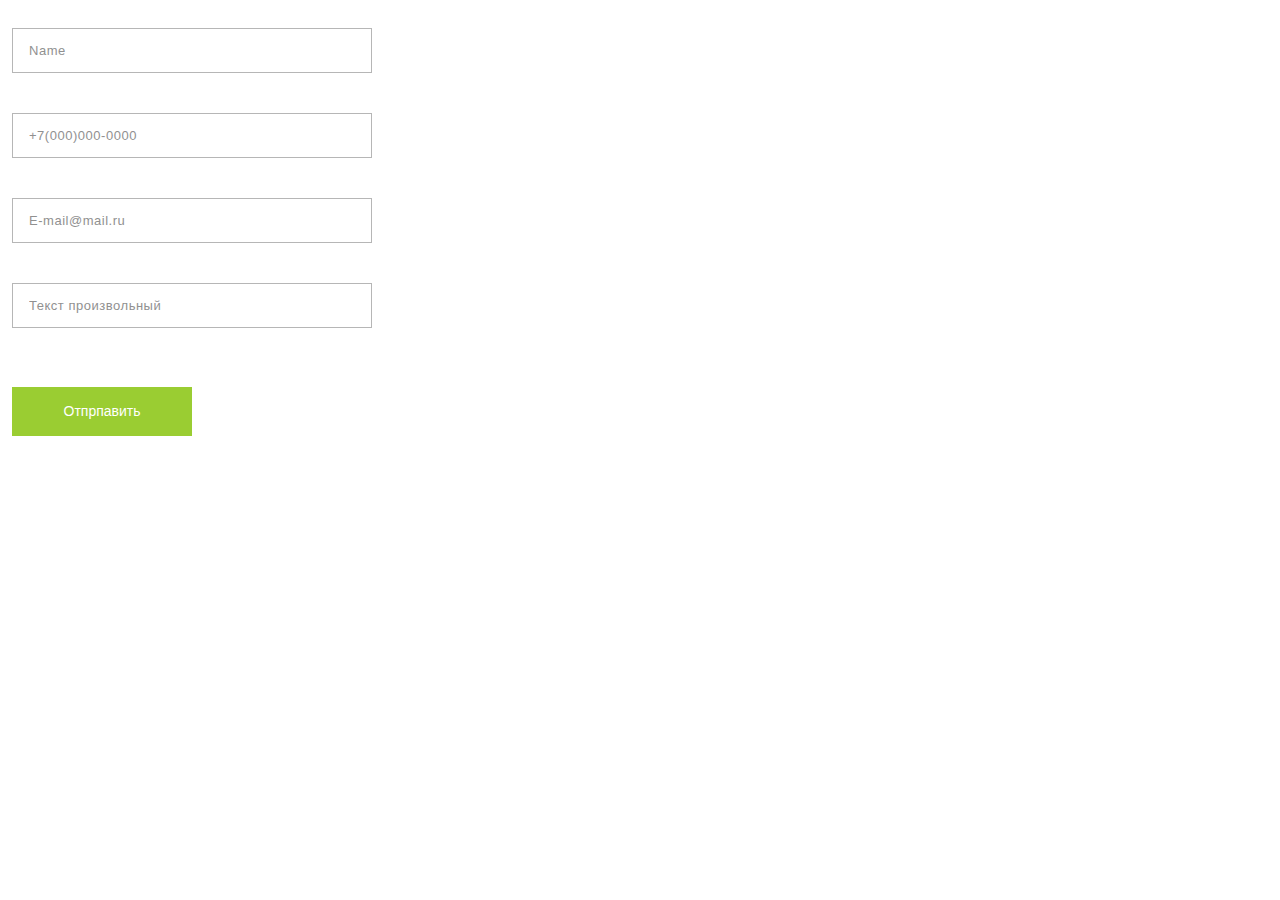
<file: DZ4/index.html>
<!DOCTYPE html>
<html lang="en">

<head>
   <meta charset="UTF-8">
   <meta http-equiv="X-UA-Compatible" content="IE=edge">
   <meta name="viewport" content="width=device-width, initial-scale=1.0">
   <link rel="stylesheet" href="style.css">
   <title>DZ4</title>
</head>

<body>
   <forma class="reg-form">
      <input class="in-name" placeholder="Name" required>
      <input class="in-tel" placeholder="+7(000)000-0000" required>
      <input class="in-email" placeholder="E-mail@mail.ru" required>
      <input class="in-text" placeholder="Текст произвольный" required>
      <button>Отпрпавить
      </button>
   </forma>


   <script src="script.js"></script>
</body>

</html>
</file>
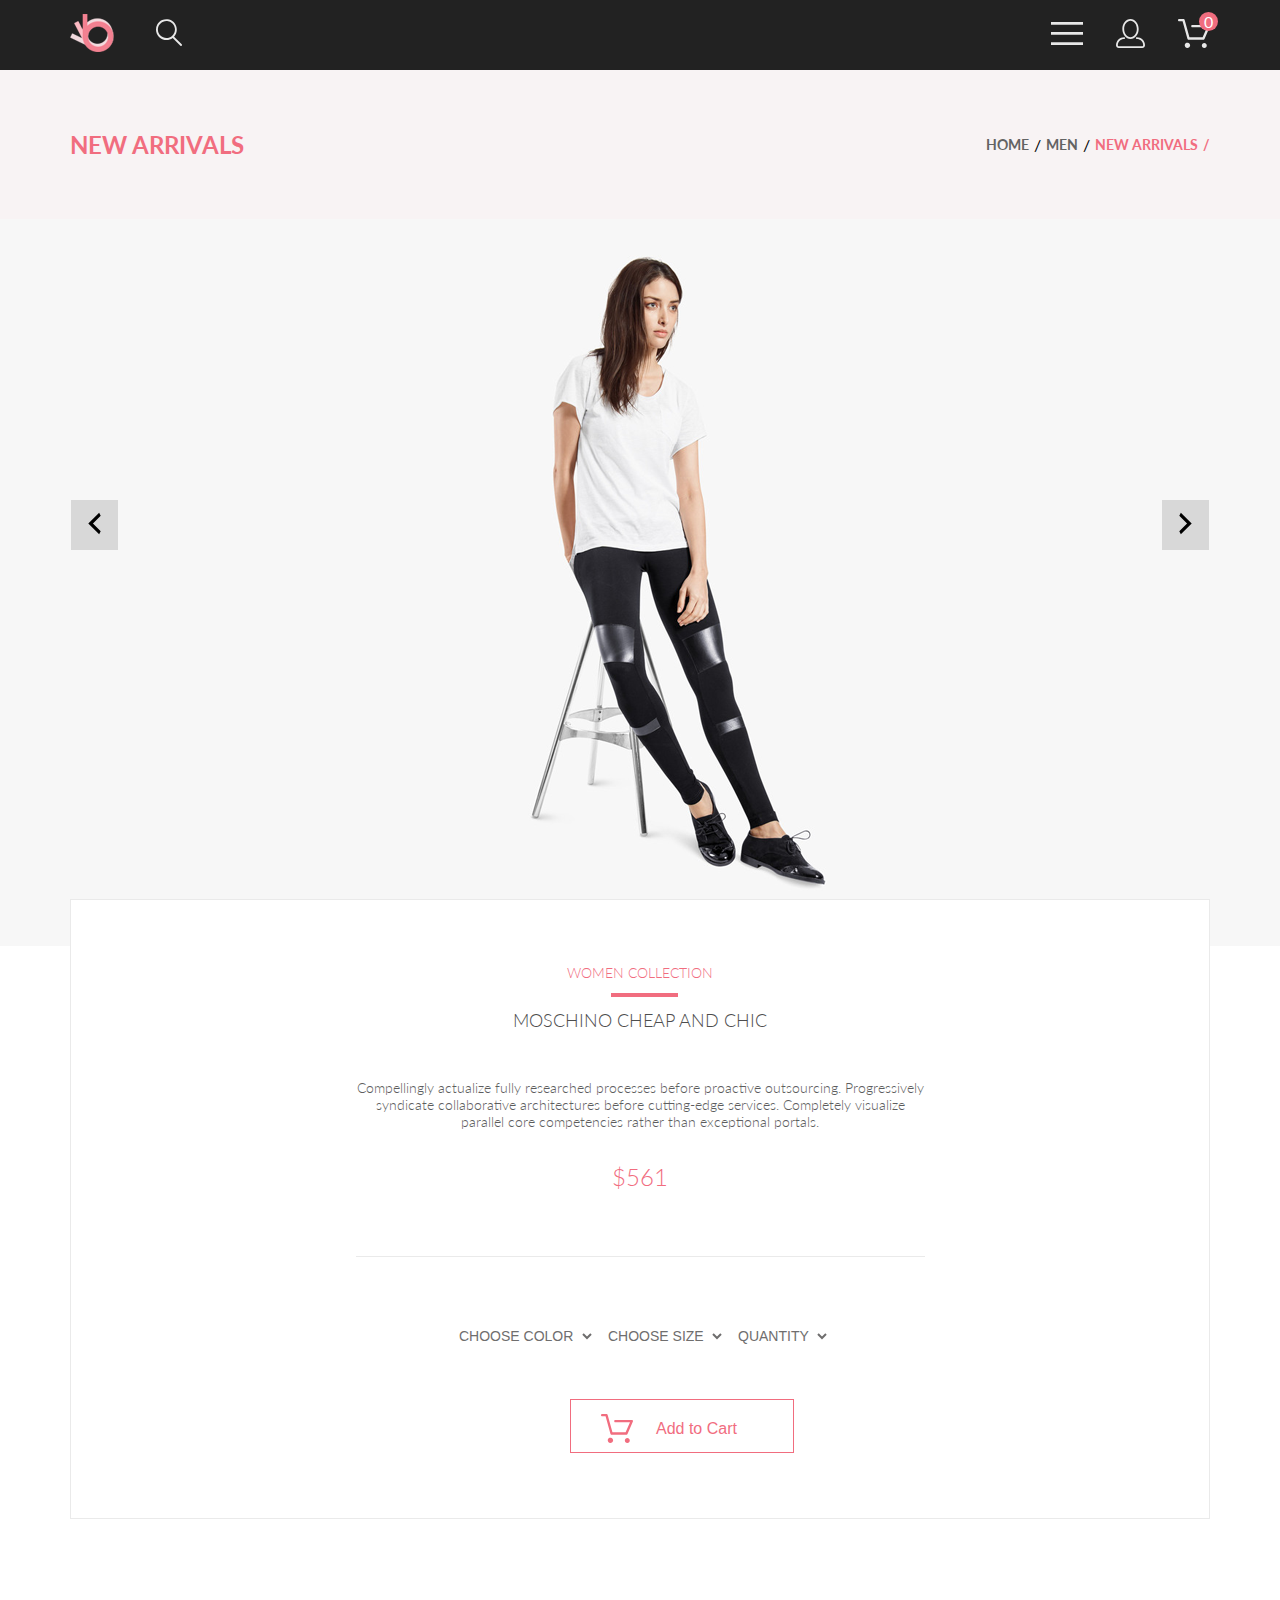
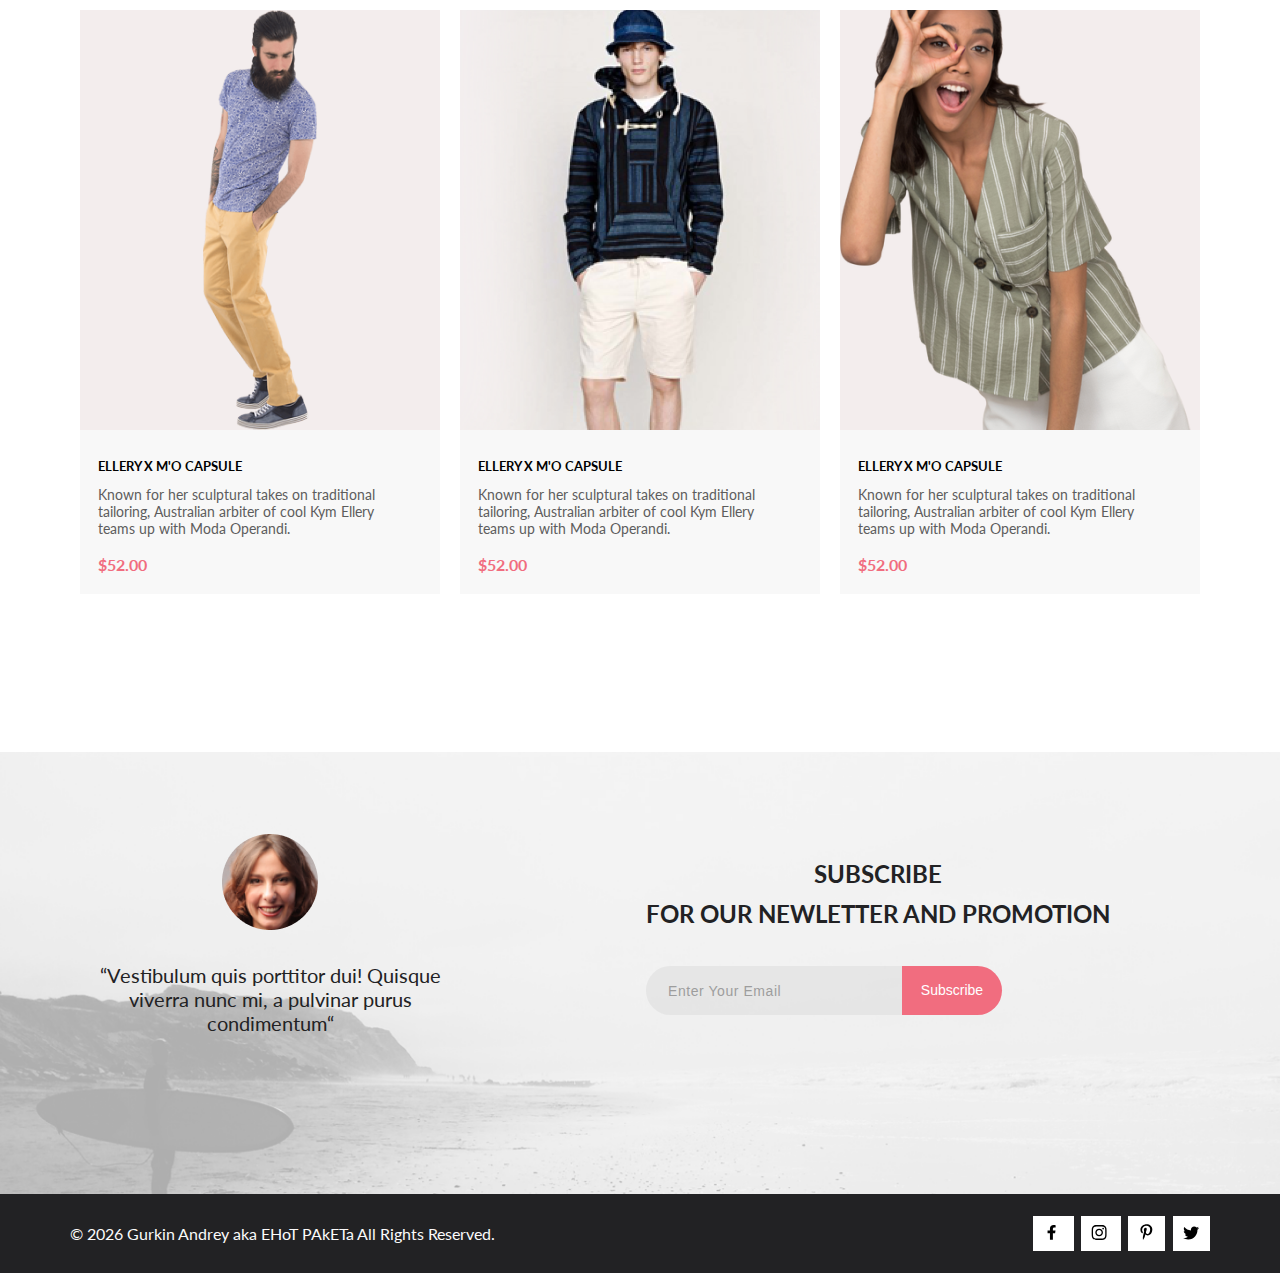
<file: DZ8/DZ8/public/product.html>
<!DOCTYPE html>
<html lang="en">

<head>
   <meta charset="UTF-8">
   <meta http-equiv="X-UA-Compatible" content="IE=edge">
   <meta name="viewport" content="width=device-width, initial-scale=1.0">
   <link rel="preconnect" href="https://fonts.gstatic.com">
   <link href="https://fonts.googleapis.com/css2?family=Lato:wght@300&display=swap" rel="stylesheet">
   <link rel="stylesheet" href="css/style.css">
   <title>Shop</title>
</head>

<body>
   <header class="head">
      <div class="header_menu conteiner">
         <div class="logo">
            <div class="index"><a href="index.html"><img src="img/Group2.svg" alt="logo"></a></div>
            <div class="search"><svg width="27" height="28" viewBox="0 0 27 28" fill="#E8E8E8"
                  xmlns="http://www.w3.org/2000/svg">
                  <path
                     d="M19.0596 17.6259C20.6713 15.8658 21.6282 13.6048 21.7698 11.2225C21.9113 8.84018 21.2288 6.48173 19.8369 4.54318C18.445 2.60463 16.4285 1.20404 14.126 0.576619C11.8234 -0.0508009 9.3751 0.13316 7.19217 1.09761C5.00923 2.06205 3.22463 3.74825 2.13804 5.87302C1.05145 7.9978 0.729054 10.4318 1.225 12.7661C1.72094 15.1005 3.00501 17.1932 4.86158 18.6927C6.71814 20.1922 9.03413 21.0072 11.4206 21.0009C13.673 21.004 15.8645 20.27 17.6606 18.9109L25.4086 26.7179C25.4941 26.807 25.5965 26.8781 25.7099 26.927C25.8232 26.9759 25.9452 27.0017 26.0686 27.0029C26.1923 27.0033 26.3148 26.9782 26.4283 26.9292C26.5419 26.8801 26.6441 26.8082 26.7286 26.7179C26.9025 26.537 26.9997 26.2958 26.9997 26.0449C26.9997 25.794 26.9025 25.5528 26.7286 25.3719L19.0596 17.6259ZM2.88662 10.5009C2.89946 8.81563 3.41094 7.17187 4.35659 5.77685C5.30224 4.38183 6.63972 3.29801 8.20044 2.662C9.76115 2.02599 11.4752 1.86627 13.1266 2.20298C14.7779 2.53969 16.2926 3.35775 17.4797 4.55404C18.6668 5.75033 19.4732 7.27129 19.7972 8.92519C20.1212 10.5791 19.9483 12.2919 19.3002 13.8476C18.6522 15.4034 17.5581 16.7325 16.1559 17.6674C14.7536 18.6023 13.1059 19.1011 11.4206 19.1009C9.14916 19.0901 6.97482 18.1784 5.37484 16.566C3.77486 14.9537 2.87998 12.7724 2.88662 10.5009Z" />
               </svg></div>
         </div>
         <div class="batton_copy">
            <div class="menu">
               <input id="input_cloes" type="checkbox">
               <label for="input_cloes">
                  <svg class="menu_svg" width="32" height="23" viewBox="0 0 32 23" fill="#E8E8E8"
                     xmlns="http://www.w3.org/2000/svg">
                     <path d="M0 23V20.31H32V23H0ZM0 12.76V10.07H32V12.76H0ZM0 2.69V0H32V2.69H0Z" />
                  </svg>
               </label>
               <nav class="menu_hover">
                  <label for="input_cloes">
                     <img class="img_cloes" src="img/cloes.svg" alt="cloes">
                  </label>
                  <h3 class="menu_hover_h3">MENU</h3>
                  <a class="menu_hover_title" href="#">MAN</a>
                  <ul>
                     <li><a class="menu_hover_li" href="#">
                           <p class="menu_hover_li_p">Accessories</p>
                        </a></li>
                     <li><a class="menu_hover_li" href="#">
                           <p class="menu_hover_li_p">Bags</p>
                        </a></li>
                     <li><a class="menu_hover_li" href="#">
                           <p class="menu_hover_li_p">Denim</p>
                        </a></li>
                     <li><a class="menu_hover_li" href="#">
                           <p class="menu_hover_li_p">T-Shirts</p>
                        </a></li>
                  </ul>
                  <a class="menu_hover_title" href="#">WOMAN</a>
                  <ul>
                     <li><a class="menu_hover_li" href="#">
                           <p class="menu_hover_li_p">Accessories</p>
                        </a></li>
                     <li><a class="menu_hover_li" href="#">
                           <p class="menu_hover_li_p">Jackets & Coats</p>
                        </a></li>
                     <li><a class="menu_hover_li" href="#">
                           <p class="menu_hover_li_p">Polos</p>
                        </a></li>
                     <li><a class="menu_hover_li" href="#">
                           <p class="menu_hover_li_p">T-Shirts</p>
                        </a></li>
                     <li><a class="menu_hover_li" href="#"></a></li>
                  </ul>
                  <a class="menu_hover_title" href="#">KIDS</a>
                  <ul>
                     <li><a class="menu_hover_li" href="#">
                           <p class="menu_hover_li_p">Accessories</p>
                        </a></li>
                     <li><a class="menu_hover_li" href="#">
                           <p class="menu_hover_li_p">Jackets & Coats</p>
                        </a></li>
                     <li><a class="menu_hover_li" href="#">
                           <p class="menu_hover_li_p">Polos</p>
                        </a></li>
                     <li><a class="menu_hover_li" href="#">
                           <p class="menu_hover_li_p">T-Shirts</p>
                        </a></li>
                     <li><a class="menu_hover_li" href="#">
                           <p class="menu_hover_li_p">Shirts</p>
                        </a></li>
                     <li><a class="menu_hover_li" href="#">
                           <p class="menu_hover_li_p">Bags</p>
                        </a></li>
                  </ul>
               </nav>

            </div>
            <div class="account"><a href="registration.html"><svg width="29" height="29" viewBox="0 0 29 29"
                     fill="#E8E8E8" xmlns="http://www.w3.org/2000/svg">
                     <path
                        d="M14.5 19.937C19 19.937 22.656 15.464 22.656 9.968C22.656 4.472 19 0 14.5 0C13.3631 0.0217413 12.2463 0.303398 11.2351 0.823397C10.2239 1.34339 9.34507 2.08794 8.66602 3C7.12663 4.99573 6.30819 7.45381 6.34399 9.974C6.34399 15.465 10 19.937 14.5 19.937ZM14.5 1.813C18 1.813 20.844 5.472 20.844 9.969C20.844 14.466 17.998 18.125 14.5 18.125C11.002 18.125 8.15603 14.465 8.15503 9.969C8.15403 5.473 11 1.813 14.5 1.813ZM20.844 18.125C20.6036 18.125 20.373 18.2205 20.203 18.3905C20.033 18.5605 19.9375 18.7911 19.9375 19.0315C19.9375 19.2719 20.033 19.5025 20.203 19.6725C20.373 19.8425 20.6036 19.938 20.844 19.938C22.526 19.9399 24.1386 20.6088 25.3279 21.7982C26.5172 22.9875 27.1861 24.6 27.188 26.282C27.1875 26.5221 27.0918 26.7523 26.922 26.9221C26.7522 27.0918 26.5221 27.1875 26.282 27.188H2.71997C2.47985 27.1875 2.24975 27.0918 2.07996 26.9221C1.91016 26.7523 1.81449 26.5221 1.81396 26.282C1.81608 24.6001 2.48517 22.9877 3.67444 21.7985C4.86371 20.6092 6.47608 19.9401 8.15796 19.938C8.39824 19.938 8.62868 19.8425 8.79858 19.6726C8.96849 19.5027 9.06396 19.2723 9.06396 19.032C9.06396 18.7917 8.96849 18.5613 8.79858 18.3914C8.62868 18.2215 8.39824 18.126 8.15796 18.126C5.99541 18.1279 3.92201 18.9875 2.39258 20.5164C0.863144 22.0453 0.00264777 24.1185 0 26.281C0.000794067 27.0019 0.287502 27.693 0.797241 28.2027C1.30698 28.7125 1.99811 28.9992 2.71899 29H26.282C27.0027 28.9989 27.6936 28.7121 28.2031 28.2024C28.7126 27.6927 28.9992 27.0017 29 26.281C28.9974 24.1187 28.1372 22.0457 26.6083 20.5168C25.0793 18.9878 23.0063 18.1276 20.844 18.125Z" />
                  </svg></a></div>
            <div class="basket"><a href="shop_cart.html"><svg width="32" height="29" viewBox="0 0 32 29" fill="#E8E8E8"
                     xmlns="http://www.w3.org/2000/svg">
                     <path
                        d="M26.2009 29C25.5532 28.9738 24.9415 28.6948 24.4972 28.2227C24.0529 27.7506 23.8114 27.1232 23.8245 26.475C23.8376 25.8269 24.1043 25.2097 24.5673 24.7559C25.0303 24.3022 25.6527 24.048 26.301 24.048C26.9493 24.048 27.5717 24.3022 28.0347 24.7559C28.4977 25.2097 28.7644 25.8269 28.7775 26.475C28.7906 27.1232 28.549 27.7506 28.1047 28.2227C27.6604 28.6948 27.0488 28.9738 26.401 29H26.2009ZM6.75293 26.32C6.75293 25.79 6.91011 25.2718 7.20459 24.8311C7.49907 24.3904 7.91764 24.0469 8.40735 23.844C8.89705 23.6412 9.43594 23.5881 9.95581 23.6915C10.4757 23.7949 10.9532 24.0502 11.328 24.425C11.7028 24.7998 11.9581 25.2773 12.0615 25.7972C12.1649 26.317 12.1118 26.8559 11.9089 27.3456C11.7061 27.8353 11.3626 28.2539 10.9219 28.5483C10.4812 28.8428 9.96304 29 9.43298 29C9.08087 29.0003 8.73212 28.9311 8.40674 28.7966C8.08136 28.662 7.78569 28.4646 7.53662 28.2158C7.28755 27.9669 7.09001 27.6713 6.9552 27.3461C6.82039 27.0208 6.75098 26.6721 6.75098 26.32H6.75293ZM10.553 20.686C10.2935 20.6868 10.0409 20.6024 9.83411 20.4457C9.62727 20.2891 9.47758 20.0689 9.40796 19.819L4.57495 2.36401H1.18201C0.868521 2.36401 0.567859 2.23947 0.346191 2.01781C0.124523 1.79614 0 1.49549 0 1.18201C0 0.868519 0.124523 0.567873 0.346191 0.346205C0.567859 0.124537 0.868521 5.81268e-06 1.18201 5.81268e-06H5.46301C5.7225 -0.00080736 5.97504 0.0837201 6.18176 0.240568C6.38848 0.397416 6.53784 0.617884 6.60693 0.868006L11.4399 18.323H24.6179L29.001 8.27501H14.401C14.2428 8.27961 14.0854 8.25242 13.9379 8.19507C13.7904 8.13771 13.6559 8.05134 13.5424 7.94108C13.4288 7.83082 13.3386 7.69891 13.277 7.55315C13.2154 7.40739 13.1836 7.25075 13.1836 7.0925C13.1836 6.93426 13.2154 6.77762 13.277 6.63186C13.3386 6.4861 13.4288 6.35419 13.5424 6.24393C13.6559 6.13367 13.7904 6.0473 13.9379 5.98994C14.0854 5.93259 14.2428 5.90541 14.401 5.91001H30.814C31.0097 5.90996 31.2022 5.95866 31.3744 6.05172C31.5465 6.14478 31.6928 6.27926 31.7999 6.44301C31.9078 6.60729 31.9734 6.79569 31.9908 6.99145C32.0083 7.18721 31.9771 7.38424 31.9 7.565L26.495 19.977C26.4026 20.1876 26.251 20.3668 26.0585 20.4927C25.866 20.6186 25.641 20.6858 25.411 20.686H10.553Z" />
                  </svg>
                  <span>0</span>
               </a></div>
         </div>
      </div>
   </header>
   <div class="head_reg">
      <div class="head_prod conteiner">
         <h3 class="head_reg_h3">NEW ARRIVALS </h3>
         <nav class="crumb">
            <ol class="crumb_sub">
               <li><a class="crumb_sub_txt" href="index.html">HOME</a></li>
               <li><a class="crumb_sub_txt" href="#">MEN</a></li>
               <li class="current">NEW ARRIVALS</li>
            </ol>
         </nav>
      </div>
   </div>

   <div class="carousel_prod">

      <div class="carousel_prod_sub conteiner">
         <div class="carousel-item item-1">
            <img class="carousel-item_img" src="img/prod_item_1.png" alt="модные штанишки">
            <div class="item-1_cart">
               <a class="ar_svg1" href="#"><svg width="13" height="23" viewBox="0 0 13 23" fill="black"
                     xmlns="http://www.w3.org/2000/svg">
                     <path
                        d="M12.6998 3.7499L4.9498 11.4999L12.6998 19.2499L11.1498 22.3499L0.299805 11.4999L11.1498 0.649902L12.6998 3.7499Z" />
                  </svg></a>
               <a class="ar_svg2" href="#"><svg width="13" height="23" viewBox="0 0 13 23" fill="black"
                     xmlns="http://www.w3.org/2000/svg">
                     <path
                        d="M0.299805 19.2499L8.0498 11.4999L0.299805 3.7499L1.8498 0.649902L12.6998 11.4999L1.8498 22.3499L0.299805 19.2499Z" />
                  </svg>
               </a>
               <div class="item-1_cart_info">
                  <p class="item-1_cart_info_p1">WOMEN COLLECTION</p>
                  <p class="border_red"></p>
                  <p class="item-1_cart_info_p2">MOSCHINO CHEAP AND CHIC</p>
                  <p class="item-1_cart_info_p3">Compellingly actualize fully researched processes before
                     proactive outsourcing. Progressively
                     syndicate collaborative architectures before cutting-edge services. Completely visualize
                     parallel core competencies rather than exceptional portals. </p>
                  <p class="item-1_cart_info_p4">$561</p>
               </div>
               <form class="cart_selection" action="#">
                  <select class="sec_color" id="color">
                     <option value="none">CHOOSE COLOR</option>
                     <option value="red">RED</option>
                     <option value="blue">BLUE</option>
                     <option value="yellow">YELLOW</option>
                  </select>
                  <select class="sec_size" id="size">
                     <option value="none">CHOOSE SIZE </option>
                     <option value="xs">XS</option>
                     <option value="s">S</option>
                     <option value="m">M</option>
                     <option value="l">L</option>
                     <option value="xl">XL</option>
                     <option value="xxl">XXL</option>
                  </select>
                  <select class="sec_quan" id="quantity">
                     <option value="none">QUANTITY</option>
                     <option value="red">1</option>
                     <option value="blue">2</option>
                     <option value="yellow">3</option>
                  </select>

                  <button class="but_add_prod" type="submit">
                     <svg width="32" height="29" viewBox="0 0 32 29" fill="#F16D7F" xmlns="http://www.w3.org/2000/svg">
                        <path
                           d="M26.2009 29C25.5532 28.9738 24.9415 28.6948 24.4972 28.2227C24.0529 27.7506 23.8114 27.1232 23.8245 26.475C23.8376 25.8269 24.1043 25.2097 24.5673 24.7559C25.0303 24.3022 25.6527 24.048 26.301 24.048C26.9493 24.048 27.5717 24.3022 28.0347 24.7559C28.4977 25.2097 28.7644 25.8269 28.7775 26.475C28.7906 27.1232 28.549 27.7506 28.1047 28.2227C27.6604 28.6948 27.0488 28.9738 26.401 29H26.2009ZM6.75293 26.32C6.75293 25.79 6.91011 25.2718 7.20459 24.8311C7.49907 24.3904 7.91764 24.0469 8.40735 23.844C8.89705 23.6412 9.43594 23.5881 9.95581 23.6915C10.4757 23.7949 10.9532 24.0502 11.328 24.425C11.7028 24.7998 11.9581 25.2773 12.0615 25.7972C12.1649 26.317 12.1118 26.8559 11.9089 27.3456C11.7061 27.8353 11.3626 28.2539 10.9219 28.5483C10.4812 28.8428 9.96304 29 9.43298 29C9.08087 29.0003 8.73212 28.9311 8.40674 28.7966C8.08136 28.662 7.78569 28.4646 7.53662 28.2158C7.28755 27.9669 7.09001 27.6713 6.9552 27.3461C6.82039 27.0208 6.75098 26.6721 6.75098 26.32H6.75293ZM10.553 20.686C10.2935 20.6868 10.0409 20.6024 9.83411 20.4457C9.62727 20.2891 9.47758 20.0689 9.40796 19.819L4.57495 2.36401H1.18201C0.868521 2.36401 0.567859 2.23947 0.346191 2.01781C0.124523 1.79614 0 1.49549 0 1.18201C0 0.868519 0.124523 0.567873 0.346191 0.346205C0.567859 0.124537 0.868521 5.81268e-06 1.18201 5.81268e-06H5.46301C5.7225 -0.00080736 5.97504 0.0837201 6.18176 0.240568C6.38848 0.397416 6.53784 0.617884 6.60693 0.868006L11.4399 18.323H24.6179L29.001 8.27501H14.401C14.2428 8.27961 14.0854 8.25242 13.9379 8.19507C13.7904 8.13771 13.6559 8.05134 13.5424 7.94108C13.4288 7.83082 13.3386 7.69891 13.277 7.55315C13.2154 7.40739 13.1836 7.25075 13.1836 7.0925C13.1836 6.93426 13.2154 6.77762 13.277 6.63186C13.3386 6.4861 13.4288 6.35419 13.5424 6.24393C13.6559 6.13367 13.7904 6.0473 13.9379 5.98994C14.0854 5.93259 14.2428 5.90541 14.401 5.91001H30.814C31.0097 5.90996 31.2022 5.95866 31.3744 6.05172C31.5465 6.14478 31.6928 6.27926 31.7999 6.44301C31.9078 6.60729 31.9734 6.79569 31.9908 6.99145C32.0083 7.18721 31.9771 7.38424 31.9 7.565L26.495 19.977C26.4026 20.1876 26.251 20.3668 26.0585 20.4927C25.866 20.6186 25.641 20.6858 25.411 20.686H10.553Z" />
                     </svg>
                     <p class="but_add_prod_p">Add to Cart</p>
                  </button>
               </form>
            </div>
         </div>
      </div>
   </div>
   <section class="pr_prod">
      <div class="products_item conteiner ">
         <div class="prod_item1">
            <a class="prod_item1_link" href="#">
               <img class="img_prod_item" src="img/prod_item4.png" alt="модные кеды">
               <div class="prod_item1_title">
                  <h3 class="prod_item_h3">ELLERY X M'O CAPSULE</h3>
                  <p class="prod_item_p">Known for her sculptural takes on traditional tailoring, Australian
                     arbiter of cool Kym
                     Ellery teams up with Moda Operandi.</p>
                  <h4 class="prod_item_h4">$52.00</h4>
               </div>
            </a>
            <div class="prod_add_cart">
               <a class="add_cart" href="#">
                  <img src="img/add.svg" alt="корзина">
                  <p class="add_cart_p">Add to Cart</p>
               </a>
            </div>
         </div>
         <div class="prod_item1">
            <a class="prod_item1_link" href="#">
               <img class="img_prod_item" src="img/prod_item3.png" alt="толстовка">
               <div class="prod_item1_title">
                  <h3 class="prod_item_h3">ELLERY X M'O CAPSULE</h3>
                  <p class="prod_item_p">Known for her sculptural takes on traditional tailoring, Australian
                     arbiter of cool Kym
                     Ellery teams up with Moda Operandi.</p>
                  <h4 class="prod_item_h4">$52.00</h4>
               </div>
            </a>
            <div class="prod_add_cart">
               <a class="add_cart" href="#">
                  <img src="img/add.svg" alt="корзина">
                  <p class="add_cart_p">Add to Cart</p>
               </a>
            </div>
         </div>
         <div class="prod_item1 prod_none">
            <a class="prod_item1_link" href="#">
               <img class="img_prod_item" src="img/prod_item6.png" alt="полосатая сорочка">
               <div class="prod_item1_title">
                  <h3 class="prod_item_h3">ELLERY X M'O CAPSULE</h3>
                  <p class="prod_item_p">Known for her sculptural takes on traditional tailoring, Australian
                     arbiter of cool Kym
                     Ellery teams up with Moda Operandi.</p>
                  <h4 class="prod_item_h4">$52.00</h4>
               </div>
            </a>
            <div class="prod_add_cart">
               <a class="add_cart" href="#">
                  <img src="img/add.svg" alt="корзина">
                  <p class="add_cart_p">Add to Cart</p>
               </a>
            </div>
         </div>
      </div>
   </section>

   <footer>

      <div class="footer_centr_try">
         <div class="footer_centr conteiner colom">
            <figure class="footer_coment">

               <img src="img/foto_footer_centr.png" alt="foto">
               <p class="footer_p">“Vestibulum quis porttitor dui! Quisque viverra nunc mi, a pulvinar purus
                  condimentum“</p>
            </figure>
            <form class="footer_email" action="#">
               <h2 class="email_h2">SUBSCRIBE</h2>
               <h3 class="email_h3">FOR OUR NEWLETTER AND PROMOTION</h3>
               <div class="email">
                  <input class="input_email" type="text" placeholder="Enter Your Email">
                  <button class="but_email">Subscribe</button>
               </div>
            </form>
         </div>
      </div>
      <div class="footer_down_try wid">
         <div class="footer_down conteiner wid">
            <p class="text_footer_down">&copy;
               <script>
                  document.write(new Date().getFullYear());
               </script>
               Gurkin Andrey aka EHoT PAkETa All Rights Reserved.
            </p>
            <div class="footer_link">
               <a class="link_blok1" href="#">
                  <svg width="9" height="15" viewBox="0 0 9 15" fill="black" xmlns="http://www.w3.org/2000/svg">
                     <path
                        d="M8.08836 8.28L8.50686 5.61602H5.89022V3.88729C5.89022 3.15847 6.25574 2.44806 7.42765 2.44806H8.61722V0.179975C8.61722 0.179975 7.53772 0 6.50561 0C4.35073 0 2.9422 1.27593 2.9422 3.5857V5.61602H0.546875V8.28H2.9422V14.72H5.89022V8.28H8.08836Z" />
                  </svg>
               </a>
               <a class="link_blok2" href="#"><svg width="16" height="15" viewBox="0 0 16 15" fill="black"
                     xmlns="http://www.w3.org/2000/svg">
                     <path
                        d="M8.13897 3.68159C6.02383 3.68159 4.31774 5.38491 4.31774 7.49663C4.31774 9.60835 6.02383 11.3117 8.13897 11.3117C10.2541 11.3117 11.9602 9.60835 11.9602 7.49663C11.9602 5.38491 10.2541 3.68159 8.13897 3.68159ZM8.13897 9.9769C6.77211 9.9769 5.65467 8.8646 5.65467 7.49663C5.65467 6.12866 6.76878 5.01636 8.13897 5.01636C9.50915 5.01636 10.6233 6.12866 10.6233 7.49663C10.6233 8.8646 9.50583 9.9769 8.13897 9.9769ZM13.0078 3.52554C13.0078 4.02026 12.6087 4.41538 12.1165 4.41538C11.621 4.41538 11.2252 4.01694 11.2252 3.52554C11.2252 3.03413 11.6243 2.63569 12.1165 2.63569C12.6087 2.63569 13.0078 3.03413 13.0078 3.52554ZM15.5386 4.42866C15.4821 3.23667 15.2094 2.18081 14.3347 1.31089C13.4634 0.440967 12.4058 0.168701 11.2119 0.108936C9.9814 0.039209 6.29321 0.039209 5.0627 0.108936C3.8721 0.165381 2.81453 0.437646 1.93987 1.30757C1.06522 2.17749 0.795836 3.23335 0.735973 4.42534C0.666134 5.65386 0.666134 9.33608 0.735973 10.5646C0.79251 11.7566 1.06522 12.8124 1.93987 13.6824C2.81453 14.5523 3.86878 14.8246 5.0627 14.8843C6.29321 14.9541 9.9814 14.9541 11.2119 14.8843C12.4058 14.8279 13.4634 14.5556 14.3347 13.6824C15.2061 12.8124 15.4788 11.7566 15.5386 10.5646C15.6085 9.33608 15.6085 5.65718 15.5386 4.42866ZM13.949 11.8828C13.6895 12.5335 13.1874 13.0349 12.5322 13.2972C11.5511 13.6857 9.22314 13.596 8.13897 13.596C7.05479 13.596 4.72348 13.6824 3.74573 13.2972C3.09389 13.0382 2.59171 12.5369 2.32898 11.8828C1.93987 10.9033 2.02967 8.57905 2.02967 7.49663C2.02967 6.41421 1.9432 4.08667 2.32898 3.1105C2.58838 2.45972 3.09056 1.95835 3.74573 1.69604C4.7268 1.30757 7.05479 1.39722 8.13897 1.39722C9.22314 1.39722 11.5545 1.31089 12.5322 1.69604C13.184 1.95503 13.6862 2.4564 13.949 3.1105C14.3381 4.08999 14.2483 6.41421 14.2483 7.49663C14.2483 8.57905 14.3381 10.9066 13.949 11.8828Z" />
                  </svg>
               </a>
               <a class="link_blok3" href="#"><svg width="13" height="16" viewBox="0 0 13 16" fill="black"
                     xmlns="http://www.w3.org/2000/svg">
                     <path
                        d="M6.74032 0.203125C3.55564 0.203125 0.408203 2.34063 0.408203 5.8C0.408203 8 1.63738 9.25 2.38233 9.25C2.68963 9.25 2.86655 8.3875 2.86655 8.14375C2.86655 7.85313 2.13091 7.23438 2.13091 6.025C2.13091 3.5125 4.03055 1.73125 6.4889 1.73125C8.60271 1.73125 10.1671 2.94062 10.1671 5.1625C10.1671 6.82187 9.50597 9.93437 7.36422 9.93437C6.59133 9.93437 5.93018 9.37187 5.93018 8.56563C5.93018 7.38438 6.74963 6.24062 6.74963 5.02187C6.74963 2.95312 3.835 3.32812 3.835 5.82812C3.835 6.35313 3.90018 6.93437 4.13298 7.4125C3.70463 9.26875 2.82931 12.0344 2.82931 13.9469C2.82931 14.5375 2.91311 15.1188 2.96899 15.7094C3.07452 15.8281 3.02175 15.8156 3.18316 15.7563C4.74757 13.6 4.69169 13.1781 5.3994 10.3562C5.78119 11.0875 6.76826 11.4812 7.55046 11.4812C10.8469 11.4812 12.3275 8.24688 12.3275 5.33125C12.3275 2.22813 9.66427 0.203125 6.74032 0.203125Z" />
                  </svg></a>
               <a class="link_blok4" href="#"><svg width="17" height="14" viewBox="0 0 17 14" fill="black"
                     xmlns="http://www.w3.org/2000/svg">
                     <path
                        d="M14.417 3.74052C14.427 3.88264 14.427 4.0248 14.427 4.16692C14.427 8.50192 11.1498 13.4969 5.15986 13.4969C3.31448 13.4969 1.60022 12.9588 0.158203 12.0248C0.420396 12.0552 0.67247 12.0654 0.944752 12.0654C2.46741 12.0654 3.8691 11.5476 4.98843 10.6644C3.5565 10.6339 2.3565 9.68977 1.94305 8.39027C2.14475 8.4207 2.34642 8.44102 2.5582 8.44102C2.85063 8.44102 3.14308 8.40039 3.41533 8.32936C1.92291 8.02477 0.803551 6.70498 0.803551 5.11108V5.07048C1.23715 5.31414 1.74139 5.46642 2.2758 5.4867C1.39849 4.89786 0.823727 3.8928 0.823727 2.75573C0.823727 2.14661 0.985041 1.58823 1.26741 1.10092C2.87077 3.09077 5.28086 4.39023 7.98334 4.53239C7.93293 4.28873 7.90266 4.03495 7.90266 3.78114C7.90266 1.97402 9.35477 0.501953 11.1598 0.501953C12.0976 0.501953 12.9446 0.897891 13.5396 1.53748C14.2757 1.39536 14.9816 1.12123 15.6068 0.745609C15.3648 1.50705 14.8505 2.14664 14.1749 2.5527C14.8304 2.48167 15.4657 2.29889 16.0505 2.04511C15.6069 2.69483 15.0522 3.27348 14.417 3.74052Z" />
                  </svg></a>
            </div>
         </div>
      </div>

   </footer>

</body>

</html>
</file>
<file: DZ4/style.css>
.reg-form {
  display: -webkit-box;
  display: -ms-flexbox;
  display: flex;
  -webkit-box-orient: vertical;
  -webkit-box-direction: normal;
      -ms-flex-direction: column;
          flex-direction: column;
  padding-right: 128px;
  margin-left: 4px;
}

.in-name, .in-tel, .in-email, .in-text {
  width: 360px;
  border: 1px solid #A4A4A4;
  -webkit-box-sizing: border-box;
          box-sizing: border-box;
  opacity: 0.8;
  height: 45px;
  font-style: normal;
  font-size: 13px;
  letter-spacing: 0.04em;
  padding-left: 16px;
  margin: 20px 0;
}

.error-input {
  background-color: #FF4040;
}

button {
  font-style: normal;
  font-weight: normal;
  font-size: 14px;
  line-height: 17px;
  color: #FFFFFF;
  padding: 16px 20px;
  background: #9ACD32;
  border: 0;
  margin-top: 39px;
  width: 180px;
}

button:hover {
  background: #FFFFFF;
  color: #9ACD32;
  border: 1px solid #9ACD32;
}
/*# sourceMappingURL=style.css.map */
</file>
<file: DZ8/DZ8/public/css/style.css>
@charset "UTF-8";
* {
  margin: 0;
  padding: 0;
}

.conteiner {
  max-width: 1140px;
  margin: 0 auto;
  display: -webkit-box;
  display: -ms-flexbox;
  display: flex;
  font-family: 'Lato', sans-serif;
}

.head {
  background: #222222;
  position: relative;
}

.header_menu {
  -webkit-box-pack: justify;
      -ms-flex-pack: justify;
          justify-content: space-between;
  padding-top: 14px;
  padding-bottom: 15px;
}

.logo {
  display: -webkit-box;
  display: -ms-flexbox;
  display: flex;
  -webkit-box-align: center;
      -ms-flex-align: center;
          align-items: center;
}

.error-msg {
  padding: 30px 20px;
  background-color: red;
  color: white;
  position: relative;
}

.error-block {
  background-color: rgba(0, 0, 0, 0.5);
  -webkit-box-pack: center;
      -ms-flex-pack: center;
          justify-content: center;
  display: -webkit-box;
  display: -ms-flexbox;
  display: flex;
  position: absolute;
  top: 0;
  width: 100%;
  height: 100%;
  -webkit-box-align: center;
      -ms-flex-align: center;
          align-items: center;
}

.cart {
  display: -webkit-box;
  display: -ms-flexbox;
  display: flex;
  position: relative;
}

.cart-block {
  -webkit-box-shadow: 0 0 5px rgba(0, 0, 0, 0.62);
          box-shadow: 0 0 5px rgba(0, 0, 0, 0.62);
  border-radius: 5px;
  -webkit-box-sizing: border-box;
          box-sizing: border-box;
  right: 0;
  top: 130%;
  position: absolute;
  background-color: white;
  padding: 20px;
  color: black;
  width: 300px;
}

.cart-block p {
  margin: 0 0 5px 0;
  color: #F16D7F;
  background-color: #f5f3f3;
  display: -webkit-box;
  display: -ms-flexbox;
  display: flex;
  -webkit-box-pack: end;
      -ms-flex-pack: end;
          justify-content: flex-end;
}

.invisible {
  display: none;
}

.cart-block:before {
  content: '';
  width: 0;
  height: 0;
  position: absolute;
  top: -10px;
  right: 4px;
  border-left: 10px solid transparent;
  border-right: 10px solid transparent;
  border-bottom: 10px solid white;
}

.del-btn {
  margin-top: 5px;
  background-color: #F16D7F;
  padding: 5px 15px;
  border: 1px solid transparent;
  color: #fafafa;
  border-radius: 5px;
  -webkit-transition: all ease-in-out .4s;
  transition: all ease-in-out .4s;
  cursor: pointer;
}

.buy-btn:hover, .del-btn:hover {
  background-color: #fafafa;
  color: #F16D7F;
  border: 1px solid #F16D7F;
}

.cart-item {
  display: -webkit-box;
  display: -ms-flexbox;
  display: flex;
  -webkit-box-pack: justify;
      -ms-flex-pack: justify;
          justify-content: space-between;
}

.cart-item:not(:last-child) {
  margin-bottom: 20px;
}

.product-bio {
  display: -webkit-box;
  display: -ms-flexbox;
  display: flex;
}

.product-bio img {
  height: 100px;
}

.cart-item img {
  -ms-flex-item-align: start;
      align-self: flex-start;
  margin-right: 15px;
}

.product-single-price {
  color: #474747;
  font-size: 0.8em;
}

.product-price {
  margin-left: 30px;
}

.product-desc {
  max-width: 150px;
}

.product-quantity {
  margin-top: 15px;
  font-size: 0.75em;
}

.right-block {
  text-align: right;
}

.close-btn {
  font-size: 1.5em;
  top: -40px;
  position: absolute;
  right: 0;
  background: none;
  border: none;
  color: white;
  font-weight: bold;
}

.search {
  margin-left: 41px;
}

.btn-search {
  background-color: transparent;
  border: none;
  color: #fafafa;
  font-size: 1.2em;
  position: absolute;
  bottom: 5px;
  right: 0;
}

.btn-search:hover {
  color: #F16D7F;
}

.search-form {
  position: relative;
  margin-right: 50px;
  display: inline-block;
}

.search-field:focus {
  outline: none;
}

.search-field {
  -webkit-box-sizing: border-box;
          box-sizing: border-box;
  width: 200px;
  color: #fafafa;
  padding: 10px;
  background-color: transparent;
  border: none;
  border-bottom: 2px solid #fafafa;
}

.batton_copy {
  display: -webkit-box;
  display: -ms-flexbox;
  display: flex;
  -webkit-box-align: center;
      -ms-flex-align: center;
          align-items: center;
}

.menu {
  margin-right: 33px;
}

.account {
  margin-right: 33px;
}

.head_content {
  background: #F1E4E6;
}

.menu_hover {
  width: 232px;
  height: 727px;
  background: #FFFFFF;
  -webkit-box-shadow: 6px 4px 35px rgba(0, 0, 0, 0.21);
          box-shadow: 6px 4px 35px rgba(0, 0, 0, 0.21);
  position: absolute;
  top: 70px;
  padding-top: 37px;
  padding-left: 34px;
  display: none;
}

.menu_hover_h3 {
  font-family: Lato;
  font-style: normal;
  font-weight: bold;
  font-size: 14px;
  line-height: 17px;
  color: #000000;
  margin-bottom: 24px;
  padding-left: 2px;
}

.menu_hover_title {
  font-size: 14px;
  line-height: 17px;
  color: #F16D7F;
  text-decoration: none;
  font-family: 'Lato', sans-serif;
  font-style: normal;
  font-weight: normal;
}

.menu_hover_title:hover {
  font-size: 16px;
}

.img_menu {
  cursor: pointer;
}

.img_cloes {
  position: absolute;
  right: 0;
  margin-top: -20px;
  margin-right: 17px;
  cursor: pointer;
}

.menu_svg:hover {
  fill: #F16D7F;
}

a {
  text-decoration: none;
}

.menu_hover_li {
  text-decoration: none;
  font-size: 14px;
  color: #6F6E6E;
}

.menu_hover_li_p {
  width: 100%;
}

.menu_hover_li:hover {
  color: #F16D7F;
}

ul, ol {
  list-style-type: none;
}

li {
  margin: 11px auto 11px 21px;
}

#input_cloes {
  display: none;
}

#input_cloes:checked ~ .menu_hover {
  right: 0;
  display: -webkit-box;
  display: -ms-flexbox;
  display: flex;
  -webkit-box-orient: vertical;
  -webkit-box-direction: normal;
      -ms-flex-direction: column;
          flex-direction: column;
  z-index: 111;
}

.account:hover svg {
  fill: #F16D7F;
}

.basket {
  position: relative;
}

.basket span {
  color: #fff;
  background: #F16D7F;
  border-radius: 50%;
  position: absolute;
  padding: 0 5px 0 5px;
  left: 21px;
  top: -7px;
}

.basket:hover svg {
  fill: #F16D7F;
}

.img_head_content {
  margin-left: -20%;
}

.head_box {
  display: -webkit-box;
  display: -ms-flexbox;
  display: flex;
  width: 100%;
  -webkit-box-align: center;
      -ms-flex-align: center;
          align-items: center;
  -webkit-box-pack: end;
      -ms-flex-pack: end;
          justify-content: flex-end;
  background-image: url(../img/head_prod.png);
  background-repeat: no-repeat;
  background-position-x: -60%;
  padding-top: 290px;
  padding-bottom: 381px;
}

.head_box:hover {
  -webkit-box-shadow: 6px 4px 35px rgba(0, 0, 0, 0.3);
          box-shadow: 6px 4px 35px rgba(0, 0, 0, 0.3);
}

.title_head_content {
  color: #222222;
  border-left: 12px solid #F16D7F;
  padding-left: 16px;
  margin-right: 99px;
}

.title_head_mini {
  display: -webkit-box;
  display: -ms-flexbox;
  display: flex;
  -ms-flex-wrap: wrap;
      flex-wrap: wrap;
}

.head-title1 {
  font-size: 48px;
  line-height: 58px;
}

.head-title2 {
  font-size: 32px;
  line-height: 38.4px;
}

.red-color {
  color: #F16D7F;
}

.offers {
  display: -webkit-box;
  display: -ms-flexbox;
  display: flex;
  -ms-flex-wrap: wrap;
      flex-wrap: wrap;
  -webkit-box-pack: justify;
      -ms-flex-pack: justify;
          justify-content: space-between;
  margin-top: 65px;
}

.offers1 {
  position: relative;
  margin-bottom: 30px;
  font-family: 'Lato', sans-serif;
  -webkit-box-pack: center;
      -ms-flex-pack: center;
          justify-content: center;
}

.offers1_sub {
  width: 100%;
}

.offers1_sub:hover {
  -webkit-box-shadow: 6px 4px 35px rgba(0, 0, 0, 0.3);
          box-shadow: 6px 4px 35px rgba(0, 0, 0, 0.3);
}

.offer_cont {
  display: -webkit-box;
  display: -ms-flexbox;
  display: flex;
  -ms-flex-wrap: wrap;
      flex-wrap: wrap;
  -webkit-box-pack: justify;
      -ms-flex-pack: justify;
          justify-content: space-between;
}

.offers2 {
  position: relative;
  margin-bottom: 30px;
  font-family: 'Lato', sans-serif;
  width: 100%;
}

.offers1_title, .offers2_title, .offers3_title, .offers4_title {
  position: absolute;
  top: 105px;
  width: 100%;
}

.offers4_title {
  top: 65px;
}

.offers1_title1 {
  font-size: 16px;
  line-height: 19px;
  text-align: center;
  color: #FFFFFF;
}

.offers1_title2 {
  font-size: 24px;
  line-height: 28px;
  text-align: center;
}

.wid {
  width: 100%;
}

.wid_30 {
  width: 31%;
}

.conteiner_products {
  -webkit-box-orient: vertical;
  -webkit-box-direction: normal;
      -ms-flex-direction: column;
          flex-direction: column;
  margin-top: 66px;
  -webkit-box-align: center;
      -ms-flex-align: center;
          align-items: center;
  margin-bottom: 95px;
}

.products_title {
  -ms-flex-item-align: center;
      -ms-grid-row-align: center;
      align-self: center;
  text-align: center;
}

.prod_title_h3 {
  font-size: 30px;
  line-height: 36px;
  color: #222222;
}

.prod_title_p {
  font-size: 14px;
  line-height: 17px;
  color: #9F9F9F;
}

.products_item {
  margin-top: 47px;
  display: -webkit-box;
  display: -ms-flexbox;
  display: flex;
  -ms-flex-wrap: wrap;
      flex-wrap: wrap;
  -ms-flex-pack: distribute;
      justify-content: space-around;
}

.prod_item1 {
  width: 360px;
  background: #F8F8F8;
  margin-bottom: 30px;
  position: relative;
}

.prod_item1:hover .img_prod_item {
  -webkit-filter: brightness(70%);
          filter: brightness(70%);
}

.prod_item1:hover {
  -webkit-box-shadow: 6px 4px 35px rgba(0, 0, 0, 0.21);
          box-shadow: 6px 4px 35px rgba(0, 0, 0, 0.21);
}

.prod_item1_link {
  text-decoration: none;
  width: 360px;
  display: block;
}

.prod_item1_title {
  margin-top: 25px;
  width: 300px;
}

.prod_item_h3 {
  font-size: 13px;
  line-height: 16px;
  color: #000000;
  padding-left: 18px;
}

.prod_item_p {
  font-size: 14px;
  line-height: 17px;
  color: #5D5D5D;
  margin-top: 12px;
  padding-left: 18px;
}

.prod_item_h4 {
  font-size: 16px;
  line-height: 19px;
  color: #F16D7F;
  margin-top: 18px;
  margin-bottom: 20px;
  padding-left: 18px;
}

.prod_add_cart {
  display: -webkit-box;
  display: -ms-flexbox;
  display: flex;
  position: absolute;
  top: 188px;
  -webkit-box-pack: center;
      -ms-flex-pack: center;
          justify-content: center;
  width: 100%;
  z-index: 15;
  cursor: pointer;
}

.add_cart {
  display: none;
  border: 1px solid #FFFFFF;
  -webkit-box-align: center;
      -ms-flex-align: center;
          align-items: center;
  padding: 12px;
}

.add_cart_p {
  font-style: normal;
  font-weight: normal;
  font-size: 14px;
  line-height: 17px;
  color: #FFFFFF;
  text-decoration: none;
  margin-left: 11px;
  margin-bottom: 0;
}

.add_cart:hover {
  -webkit-box-shadow: 0 0 10px #FFFFFF;
          box-shadow: 0 0 10px #FFFFFF;
}

.prod_item1:hover .add_cart {
  display: -webkit-box;
  display: -ms-flexbox;
  display: flex;
}

.but_prod {
  border: 1px solid #F16D7F;
  font-size: 16px;
  line-height: 19px;
  color: #F16D7F;
  padding: 14px 38px;
  background: none;
  margin-top: 18px;
}

.footer_try {
  background: #222224;
}

.footer_top {
  -webkit-box-align: center;
      -ms-flex-align: center;
          align-items: center;
}

.footer_top_item {
  font-weight: 300;
  color: #FBFBFB;
  text-align: center;
  width: 32%;
  padding-top: 103px;
  padding-bottom: 104px;
}

.footer_top_h2 {
  font-size: 19.96px;
  line-height: 24px;
  margin-top: 28px;
  margin-bottom: 16px;
}

.footer_top_p {
  font-weight: 300;
  font-size: 13.972px;
  line-height: 17px;
  text-align: center;
}

.footer_centr_try {
  background-image: url(../img/footer_centr.png);
  background-size: cover;
  background-repeat: no-repeat;
  background-position: center;
}

.footer_centr {
  -webkit-box-pack: justify;
      -ms-flex-pack: justify;
          justify-content: space-between;
  padding-top: 82px;
  padding-bottom: 159px;
  -webkit-box-align: center;
      -ms-flex-align: center;
          align-items: center;
}

.footer_coment {
  text-align: center;
}

.footer_p {
  font-size: 20px;
  line-height: 24px;
  color: #222224;
  width: 400px;
  -webkit-box-sizing: border-box;
          box-sizing: border-box;
  margin-top: 30px;
}

.footer_email {
  margin-right: 100px;
}

.email_h2 {
  font-size: 24px;
  line-height: 167.2%;
  text-align: center;
  color: #222224;
}

.email_h3 {
  line-height: 167.2%;
  text-align: center;
  color: #222224;
  font-weight: bold;
  font-size: 24px;
}

.email {
  display: inline-block;
  margin-top: 32px;
  clear: both;
}

.input_email {
  background: #E1E1E1;
  border: 0 solid;
  -webkit-box-sizing: border-box;
          box-sizing: border-box;
  border-radius: 25px 0 0 25px;
  height: 49px;
  width: 256px;
  font-style: normal;
  letter-spacing: 0.04em;
  padding-left: 22px;
  font-weight: normal;
  font-size: 14px;
  line-height: 17px;
  -webkit-box-align: center;
      -ms-flex-align: center;
          align-items: center;
  color: #222224;
  opacity: 0.67;
  outline: none;
  position: relative;
}

.but_email {
  background: #F16D7F;
  border: 0 solid;
  border-radius: 0 25px 25px 0;
  height: 49px;
  width: 100px;
  font-size: 14px;
  line-height: 17px;
  -webkit-box-align: center;
      -ms-flex-align: center;
          align-items: center;
  text-align: center;
  color: #FFFFFF;
  position: absolute;
}

.but_email:hover {
  color: #F16D7F;
  background: #FFFFFF;
  border: 1px solid #F16D7F;
}

.footer_down_try {
  background: #222224;
}

.footer_down {
  -webkit-box-pack: justify;
      -ms-flex-pack: justify;
          justify-content: space-between;
  -webkit-box-align: center;
      -ms-flex-align: center;
          align-items: center;
  padding-top: 30px;
  padding-bottom: 30px;
}

.text_footer_down {
  font-size: 16px;
  line-height: 19px;
  color: #FBFBFB;
}

.footer_link {
  -ms-flex-pack: distribute;
      justify-content: space-around;
}

.link_blok1, .link_blok2, .link_blok3, .link_blok4 {
  padding: 8px 10px;
  background: #FFFFFF;
  text-align: center;
  margin-left: 7px;
}

.link_blok1 {
  padding: 8px 14px;
}

.link_blok3 {
  padding: 8px 12px;
}

.link_blok4 {
  margin-left: 4px;
}

.link_blok1:hover svg {
  fill: #FFFFFF;
}

.link_blok1:hover {
  background-color: #F16D7F;
}

.link_blok2:hover svg {
  fill: #FFFFFF;
}

.link_blok2:hover {
  background-color: #F16D7F;
}

.link_blok3:hover svg {
  fill: #FFFFFF;
}

.link_blok3:hover {
  background-color: #F16D7F;
}

.link_blok4:hover svg {
  fill: #FFFFFF;
}

.link_blok4:hover {
  background-color: #F16D7F;
}

.but_prod:hover {
  background-color: #F16D7F;
  border: 1px solid #F16D7F;
  font-size: 16px;
  line-height: 19px;
  color: #FFFFFF;
  padding: 14px 38px;
  margin-top: 18px;
}

/*страница с регистрацией*/
.head_reg {
  background: #F8F3F4;
}

.head_reg_h3 {
  font-size: 24px;
  line-height: 29px;
  color: #F16D7F;
  margin-top: 60px;
  margin-bottom: 60px;
}

.reg_cont {
  margin-top: 64px;
  margin-bottom: 96px;
  display: -webkit-box;
  display: -ms-flexbox;
  display: flex;
}

.reg_form {
  display: -webkit-box;
  display: -ms-flexbox;
  display: flex;
  -webkit-box-orient: vertical;
  -webkit-box-direction: normal;
      -ms-flex-direction: column;
          flex-direction: column;
  padding-right: 128px;
  margin-left: 4px;
}

.in_fi_name, .in_la_name, .in_email_name, .in_pass_name {
  width: 360px;
  border: 1px solid #A4A4A4;
  -webkit-box-sizing: border-box;
          box-sizing: border-box;
  opacity: 0.8;
  height: 45px;
  font-style: normal;
  font-size: 13px;
  letter-spacing: 0.04em;
  padding-left: 16px;
  margin: 20px 0;
}

.lab {
  display: -webkit-box;
  display: -ms-flexbox;
  display: flex;
  margin-top: 11px;
  margin-bottom: 33px;
}

.lab_reg {
  display: -webkit-box;
  display: -ms-flexbox;
  display: flex;
  -webkit-box-align: center;
      -ms-flex-align: center;
          align-items: center;
}

.reg_txt {
  font-style: normal;
  font-weight: 300;
  font-size: 11px;
  line-height: 13px;
  color: #000000;
  margin: auto 10px;
}

#send {
  font-style: normal;
  font-weight: normal;
  font-size: 14px;
  line-height: 17px;
  color: #FFFFFF;
  padding: 16px 20px;
  background: #F16D7F;
  border: 0;
  margin-top: 39px;
  width: 180px;
}

#send:hover {
  background: #FFFFFF;
  color: #F16D7F;
  border: 1px solid #F16D7F;
}

#send:hover svg {
  fill: #F16D7F;
}

#send svg {
  margin-left: 20px;
}

.reg_sale {
  height: 100%;
  width: 100%;
}

.reg_sale_txt {
  font-style: normal;
  font-weight: 300;
  font-size: 24px;
  line-height: 29px;
  color: #000000;
  padding: 22px 0;
  -ms-flex-wrap: wrap;
      flex-wrap: wrap;
}

.reg_name_txt {
  font-weight: 300;
  font-size: 16px;
  line-height: 19px;
  color: #222222;
}

.reg_pass_txt {
  font-style: normal;
  font-weight: 300;
  font-size: 13px;
  line-height: 16px;
  color: #B1B1B1;
}

.reg_li {
  display: -webkit-box;
  display: -ms-flexbox;
  display: flex;
}

.reg_li::before {
  display: block;
  content: url(img/reg_sale.svg);
  margin-right: 23px;
}

/*страница с продуктом*/
.head_prod {
  display: -webkit-box;
  display: -ms-flexbox;
  display: flex;
  -webkit-box-pack: justify;
      -ms-flex-pack: justify;
          justify-content: space-between;
  width: 100%;
}

.crumb {
  margin-top: 54px;
}

.crumb_sub {
  display: -webkit-box;
  display: -ms-flexbox;
  display: flex;
}

.crumb_sub li {
  margin-left: 5px;
  display: -webkit-box;
  display: -ms-flexbox;
  display: flex;
  -webkit-box-align: center;
      -ms-flex-align: center;
          align-items: center;
}

.crumb_sub li .crumb_sub_txt {
  font-weight: bold;
  font-size: 14px;
  line-height: 17px;
  color: #636363;
  display: -webkit-box;
  display: -ms-flexbox;
  display: flex;
}

.crumb_sub li .crumb_sub_txt:hover {
  color: #F16D7F;
}

.crumb_sub li::after {
  content: " / ";
  display: block;
  padding-left: 5px;
}

.crumb_sub .current {
  font-weight: bold;
  font-size: 14px;
  line-height: 17px;
  color: #F16D7F;
}

.carousel_prod {
  background: #F7F7F7;
}

.carousel_prod_sub {
  -webkit-box-pack: center;
      -ms-flex-pack: center;
          justify-content: center;
  position: relative;
}

.carousel-item {
  -webkit-box-orient: vertical;
  -webkit-box-direction: normal;
      -ms-flex-direction: column;
          flex-direction: column;
  text-align: center;
}

.item-1_cart {
  border: 1px solid #EAEAEA;
  position: absolute;
  top: 680px;
  background: #FFFFFF;
  left: 0;
  display: -webkit-box;
  display: -ms-flexbox;
  display: flex;
  -webkit-box-orient: vertical;
  -webkit-box-direction: normal;
      -ms-flex-direction: column;
          flex-direction: column;
  -webkit-box-align: center;
      -ms-flex-align: center;
          align-items: center;
}

.item-1_cart .ar_svg1, .item-1_cart .ar_svg2 {
  padding: 12px 17px;
  background: rgba(42, 42, 42, 0.15);
  position: absolute;
  top: -400px;
}

.item-1_cart .ar_svg1 {
  left: 0;
}

.item-1_cart .ar_svg2 {
  right: 0;
}

.item-1_cart .ar_svg1:hover svg {
  fill: #F16D7F;
}

.item-1_cart .ar_svg2:hover svg {
  fill: #F16D7F;
}

.sec_color, .sec_size, .sec_quan {
  border: 0;
  color: #6F6E6E;
  background: none;
  font-weight: normal;
  font-size: 14px;
  line-height: 17px;
  padding: 5px;
}

.sec_color:hover, .sec_size:hover, .sec_quan:hover {
  -webkit-box-shadow: 6px 4px 35px rgba(0, 0, 0, 0.21);
          box-shadow: 6px 4px 35px rgba(0, 0, 0, 0.21);
}

.item-1_cart_info {
  border-bottom: 1px solid #EAEAEA;
  margin-bottom: 65px;
  width: 50%;
}

.item-1_cart_info_p1 {
  font-weight: 300;
  font-size: 14px;
  line-height: 17px;
  color: #F16D7F;
  padding-bottom: 12px;
  padding-top: 64px;
}

.item-1_cart_info_p2 {
  font-weight: 300;
  font-size: 18px;
  line-height: 22px;
  color: #4D4D4D;
  padding-top: 12px;
  padding-bottom: 48px;
}

.item-1_cart_info_p3 {
  font-weight: 300;
  font-size: 14px;
  line-height: 17px;
  text-align: center;
  color: #5E5E5E;
}

.item-1_cart_info_p4 {
  font-weight: 300;
  font-size: 24px;
  line-height: 29px;
  color: #F16D7F;
  padding-top: 32px;
  padding-bottom: 65px;
}

.border_red {
  border: 2px solid #F16D7F;
  width: 63px;
  margin-left: 255px;
  display: -webkit-box;
  display: -ms-flexbox;
  display: flex;
}

.but_add_prod {
  background: none;
  border: 1px solid #F16D7F;
  color: #F16D7F;
  font-weight: normal;
  font-size: 16px;
  line-height: 19px;
  text-align: center;
  padding: 14px 56px 9px 30px;
  margin-top: 49px;
  margin-bottom: 65px;
  -webkit-box-align: center;
      -ms-flex-align: center;
          align-items: center;
  display: -webkit-box;
  display: -ms-flexbox;
  display: flex;
  margin-left: 120px;
}

.but_add_prod_p {
  padding-left: 23px;
}

.but_add_prod:hover {
  background: #F16D7F;
  color: #FFFFFF;
}

.but_add_prod:hover:hover svg {
  fill: #FFFFFF;
}

.pr_prod {
  margin-top: 664px;
  margin-bottom: 128px;
}

/*страничка с картами*/
.shop_cart_content {
  margin-top: 96px;
  margin-bottom: 128px;
  display: -webkit-box;
  display: -ms-flexbox;
  display: flex;
  -webkit-box-pack: justify;
      -ms-flex-pack: justify;
          justify-content: space-between;
}

.shop_cart_list {
  display: -webkit-box;
  display: -ms-flexbox;
  display: flex;
  -webkit-box-orient: vertical;
  -webkit-box-direction: normal;
      -ms-flex-direction: column;
          flex-direction: column;
}

.shop-cart-list-item1 {
  margin-bottom: 40px;
  display: -webkit-box;
  display: -ms-flexbox;
  display: flex;
}

.shop-cart-list-item1:hover {
  -webkit-box-shadow: 17px 19px 24px rgba(0, 0, 0, 0.13);
          box-shadow: 17px 19px 24px rgba(0, 0, 0, 0.13);
}

.shop_cart_list_item1_img {
  height: 100%;
}

.shop_cart_list_item1_txt {
  padding-left: 31px;
  padding-right: 57px;
}

.shop_cart_item_p1 {
  font-weight: bold;
  font-size: 24px;
  line-height: 29px;
  color: #222222;
  padding-top: 22px;
  padding-bottom: 42px;
}

.shop_cart_item_p2 {
  font-size: 22px;
  line-height: 26px;
  color: #575757;
  display: -webkit-box;
  display: -ms-flexbox;
  display: flex;
}

.cart_p_span1 {
  color: #F16D7F;
  font-weight: bold;
}

.cart_p_span2 {
  font-size: 18px;
  line-height: 22px;
  color: #656565;
  border: 1px solid #EAEAEA;
  padding-left: 16px;
  margin-left: 15px;
  margin-right: 0;
}

.cart_battons {
  display: -webkit-box;
  display: -ms-flexbox;
  display: flex;
  -webkit-box-pack: justify;
      -ms-flex-pack: justify;
          justify-content: space-between;
}

.cart_battons_cler, .cart_battons_cont {
  text-decoration: none;
  font-weight: 300;
  font-size: 14px;
  line-height: 17px;
  color: #000000;
  border: 1px solid #A4A4A4;
  padding: 16px 39px;
  margin-top: 32px;
}

.cart_battons_cler:hover, .cart_battons_cont:hover {
  border: 1px solid #000000;
  -webkit-box-shadow: 17px 19px 24px rgba(0, 0, 0, 0.13);
          box-shadow: 17px 19px 24px rgba(0, 0, 0, 0.13);
}

.shop_cart_addres {
  display: -webkit-box;
  display: -ms-flexbox;
  display: flex;
  -webkit-box-orient: vertical;
  -webkit-box-direction: normal;
      -ms-flex-direction: column;
          flex-direction: column;
}

.shop_cart_addres_box1 {
  display: -webkit-box;
  display: -ms-flexbox;
  display: flex;
  -webkit-box-orient: vertical;
  -webkit-box-direction: normal;
      -ms-flex-direction: column;
          flex-direction: column;
  margin-top: 15px;
}

.shop_cart_addres_box1_p1 {
  font-weight: 300;
  font-size: 16px;
  line-height: 19px;
  color: #222222;
}

.shop_cart_addres_box1 .inp1_adres {
  font-weight: 300;
  font-size: 13px;
  line-height: 16px;
  color: #222222;
  border: 1px solid #A4A4A4;
  height: 44px;
  padding-left: 17px;
  margin-top: 21px;
}

.shop_cart_addres_box1 .but_get {
  font-weight: 300;
  font-size: 11px;
  line-height: 13px;
  color: #4A4A4A;
  height: 35px;
  width: 101px;
  background: #FFFFFF;
  border: 1px solid #A4A4A4;
  margin-top: 24px;
  margin-bottom: 57px;
}

.shop_cart_addres_box2 {
  background: #f5f3f3;
  padding: 39px 42px 42px 44px;
}

.shop_cart_addres_box2_sub {
  border-bottom: 1px solid #E2E2E2;
  text-align: end;
}

.shop_cart_addres_box2_sub_p1 {
  font-weight: normal;
  font-size: 11px;
  line-height: 13px;
  color: #4A4A4A;
  margin-bottom: 12px;
}

.shop_cart_addres_box2_sub_p1 .shop_cart_box2_span {
  padding-left: 34px;
}

.shop_cart_addres_box2_sub_p2 {
  font-weight: 300;
  font-size: 16px;
  line-height: 19px;
  color: #222222;
  margin-bottom: 21px;
}

.shop_cart_addres_box2_sub_p2 .shop_cart_box2_span2 {
  padding-left: 37px;
  color: #F16D7F;
  font-weight: bold;
}

.shop_cart_addres_box2 .inp_proceed {
  font-weight: 300;
  font-size: 16px;
  line-height: 19px;
  color: #FFFFFF;
  background: #F16D7F;
  border: 0;
  padding: 15px 43px 16px 41px;
  margin-top: 17px;
  width: 100%;
}

.shop_cart_addres_box2 .inp_proceed:hover {
  color: #F16D7F;
  background: #FFFFFF;
}

.svg_clos {
  cursor: pointer;
  padding-top: 28px;
  margin-right: 22px;
}

#cart_cloes {
  display: none;
}

#cart_cloes:checked ~ .shop_cart_list_item1 {
  display: none;
}

/*страница каталога*/
/*основной фильтр*/
.main_filter {
  margin: 51px 0;
}

.main_filter input {
  display: none;
}

.main_filter .main_filter_lab {
  font-weight: 600;
  font-size: 14px;
  line-height: 17px;
  color: #000000;
  display: -webkit-box;
  display: -ms-flexbox;
  display: flex;
  padding-left: 16px;
  cursor: pointer;
  -webkit-box-sizing: border-box;
          box-sizing: border-box;
}

.main_filter .main_filter_lab svg {
  margin-left: 10px;
}

.main_filter label:hover {
  color: #F16D7F;
}

.main_filter label:hover svg {
  fill: #F16D7F;
}

.main_filter input:checked + .main_filter_lab {
  color: #F16D7F;
}

.main_filter input:checked + .main_filter_lab svg {
  fill: #F16D7F;
}

.main_filter input:checked + .main_filter_lab + .accord_filter {
  height: auto;
}

.catalog_filter {
  position: relative;
}

.accord_filter {
  height: 0;
  -webkit-transition: color 0.5s, padding 0.5s;
  transition: color 0.5s, padding 0.5s;
  overflow: hidden;
  margin: 20px 0;
  position: absolute;
  z-index: 60;
  background: #FFFFFF;
}

.accord_filter .accord_filter_sub {
  width: 360px;
  background: #FFFFFF;
  display: -webkit-box;
  display: -ms-flexbox;
  display: flex;
  -webkit-box-orient: vertical;
  -webkit-box-direction: normal;
      -ms-flex-direction: column;
          flex-direction: column;
  height: 0;
  line-height: 17px;
  padding: 0 33px;
  -webkit-box-sizing: border-box;
          box-sizing: border-box;
  -webkit-transition: padding 0.5s;
  transition: padding 0.5s;
  overflow: hidden;
  font-size: 14px;
}

.accord_filter .accord_filter_sub a {
  text-decoration: none;
  margin: 0 0 10px;
  color: #6F6E6E;
}

.accord_filter label {
  border-left: 5px solid #F16D7F;
  border-bottom: 1px solid #EBEBEB;
  cursor: pointer;
  font-size: 14px;
  line-height: 17px;
  font-weight: 600;
  color: #6F6E6E;
  display: block;
  padding: 11px;
  -webkit-box-sizing: border-box;
          box-sizing: border-box;
  z-index: 100;
  margin: 0 15px 18px 17px;
}

.accord_filter label:hover {
  color: #F16D7F;
}

.accord_filter input {
  display: none;
}

.accord_filter label:before {
  content: '\276F';
  float: right;
}

.accord_filter input:checked + label {
  color: #F16D7F;
}

.accord_filter input:checked + label:before {
  -webkit-transition: -webkit-transform .35s;
  transition: -webkit-transform .35s;
  transition: transform .35s;
  transition: transform .35s, -webkit-transform .35s;
  -webkit-transform: rotate(90deg);
          transform: rotate(90deg);
}

.accord_filter input:checked + label + .accord_filter_sub {
  height: auto;
  margin-top: -5px;
  padding: 20px 30px 10px;
}

/*второстипенный фильтр*/
.sub-filter {
  display: -webkit-box;
  display: -ms-flexbox;
  display: flex;
  margin: 51px 0 51px 290px;
}

.sub-filter .sub-filter-block {
  padding-right: 27px;
  position: relative;
}

.sub-filter .sub-filter-block .sub-filter-lab {
  font-size: 14px;
  line-height: 17px;
  color: #6F6E6E;
  cursor: pointer;
  display: block;
  -webkit-box-sizing: border-box;
          box-sizing: border-box;
  -webkit-box-align: center;
      -ms-flex-align: center;
          align-items: center;
  -webkit-transition: padding 0.5s;
  transition: padding 0.5s;
  padding: 11px;
  display: inline-block;
}

.sub-filter .sub-filter-block .sub-filter-lab:hover {
  color: #F16D7F;
}

.sub-filter .sub-filter-block .sub-filter-lab:before {
  content: ' \276F';
  float: right;
}

.sub-filter .sub-filter-block .sub-filter-input:checked + .sub-filter-lab:before {
  -webkit-transition: -webkit-transform .35s;
  transition: -webkit-transform .35s;
  transition: transform .35s;
  transition: transform .35s, -webkit-transform .35s;
  -webkit-transform: rotate(90deg);
          transform: rotate(90deg);
}

.sub-filter-input {
  display: none;
}

.sub-filter-item {
  display: -webkit-box;
  display: -ms-flexbox;
  display: flex;
  -webkit-box-orient: vertical;
  -webkit-box-direction: normal;
      -ms-flex-direction: column;
          flex-direction: column;
  width: 100%;
  background: #FFFFFF;
  height: 0;
  -webkit-box-sizing: border-box;
          box-sizing: border-box;
  -webkit-transition: padding 0.5s;
  transition: padding 0.5s;
  overflow: hidden;
  font-size: 14px;
  line-height: 16px;
  color: #6F6E6E;
  position: absolute;
  -webkit-box-shadow: 6px 4px 35px rgba(0, 0, 0, 0.21);
          box-shadow: 6px 4px 35px rgba(0, 0, 0, 0.21);
  z-index: 50;
}

.sub-filter-item_width {
  width: 130px;
}

label input {
  margin-right: 9px;
}

.sub-filter-input:checked + .sub-filter-lab + .sub-filter-item {
  height: auto;
  padding: 9px;
}

.sect_catalog .products_item {
  margin-top: 0;
}

.sub-filter-lab_p1 {
  margin-right: 10px;
  /*корзина*/
}

.basket-item {
  display: none;
  position: absolute;
  top: 35px;
  right: 0;
  background: #FFFFFF;
  z-index: 25;
  border: 1px solid #F16D7F;
  border-radius: 10px;
}

.basket-item_li {
  display: -webkit-box;
  display: -ms-flexbox;
  display: flex;
  padding: 10px 20px;
  margin: 0;
  -webkit-box-align: center;
      -ms-flex-align: center;
          align-items: center;
}

.basket-item_head {
  padding: 0;
}

.basket-item_img {
  height: 100px;
}

.basket-item_p {
  font-size: 17px;
  width: 150px;
  text-align: center;
  margin-bottom: 0;
  -webkit-box-pack: center;
      -ms-flex-pack: center;
          justify-content: center;
}

.basket-item_total {
  padding-left: 20px;
  color: #F16D7F;
  font-size: 17px;
  font-weight: bold;
  padding: 15px 40px;
  background-color: #f5f3f3;
  border-top: 1px solid #F16D7F;
  border-radius: 10px;
  display: -webkit-box;
  display: -ms-flexbox;
  display: flex;
  -webkit-box-pack: end;
      -ms-flex-pack: end;
          justify-content: flex-end;
}

.basket:hover .basket-item {
  display: block;
}

/*нумерация страниц*/
.page-site {
  width: 100%;
  -webkit-box-pack: center;
      -ms-flex-pack: center;
          justify-content: center;
  margin-bottom: 72px;
  margin-top: 5px;
}

.page-item {
  margin-left: auto;
}

.page-link {
  color: #5D5D5D;
}

.page-link:hover {
  color: #F16D7F;
}

/*Оптимизация под дивайсы мобильные*/
@media (max-width: 1024px) {
  .conteiner {
    max-width: 768px;
  }
  .img_head_content {
    width: 386px;
    margin-left: 0;
  }
  .head_box {
    padding-top: 138px;
    padding-bottom: 151px;
    background-size: 50%;
    background-position-x: 0;
  }
  .logo {
    padding-left: 32px;
  }
  .batton_copy {
    padding-right: 32px;
  }
  .head-title2 {
    font-size: 24px;
    line-height: 28px;
  }
  .head-title1 {
    font-size: 44px;
    line-height: 53px;
  }
  .title_head_content {
    margin-right: 33px;
  }
  .wid {
    width: 100%;
  }
  .wid_30 {
    width: 32%;
  }
  .menu_hover {
    z-index: 5;
    height: auto;
  }
  .offers {
    padding-left: 16px;
    padding-right: 16px;
  }
  .offers1_title, .offers .offers2_title, .offers .offers3_title {
    top: 59px;
  }
  .offers4_title {
    top: 33px;
  }
  .colom {
    -webkit-box-orient: vertical;
    -webkit-box-direction: normal;
        -ms-flex-direction: column;
            flex-direction: column;
  }
  .footer_top {
    padding-bottom: 48px;
  }
  .footer_top_item {
    width: 45%;
    padding-top: 48px;
    padding-bottom: 0;
  }
  .footer_email {
    margin-right: 0;
    padding-top: 48px;
  }
  .text_footer_down {
    padding-left: 32px;
  }
  .footer_link {
    padding-right: 32px;
  }
  /*страница продукта*/
  .head_reg_h3 {
    padding-left: 16px;
  }
  .crumb {
    padding-right: 16px;
  }
  .border_red {
    margin-left: 160px;
  }
  .but_add_prod {
    margin-left: 100px;
  }
  .prod_none {
    display: none;
  }
  /*страница с картами*/
  .shop_cart_content {
    -webkit-box-orient: vertical;
    -webkit-box-direction: normal;
        -ms-flex-direction: column;
            flex-direction: column;
  }
  .shop_cart_content .shop_cart_list_item1 {
    -webkit-box-pack: center;
        -ms-flex-pack: center;
            justify-content: center;
  }
  .shop_cart_content .shop_cart_list .cart_battons {
    -ms-flex-pack: distribute;
        justify-content: space-around;
  }
  .shop_cart_content .shop_cart_addres {
    -webkit-box-orient: initial;
    -webkit-box-direction: initial;
        -ms-flex-direction: initial;
            flex-direction: initial;
    -ms-flex-pack: distribute;
        justify-content: space-around;
  }
  .shop_cart_content .shop_cart_addres_box1 {
    margin-top: 64px;
    width: 45%;
  }
  .shop_cart_content .shop_cart_addres_box2 {
    margin-top: 100px;
  }
  .shop_cart_content .shop_cart_addres .svg_clos {
    margin-left: 137px;
  }
  /*страница регистрации*/
  .reg_form {
    margin-left: 4px;
    padding-right: 22px;
  }
}

@media (max-width: 667px) {
  .conteiner {
    width: 96%;
  }
  .account, .basket {
    display: none;
  }
  .logo, .batton_copy, .menu {
    padding-left: 16px;
    margin-right: 0;
  }
  .head_box {
    background: none;
  }
  .offers {
    -webkit-box-orient: vertical;
    -webkit-box-direction: normal;
        -ms-flex-direction: column;
            flex-direction: column;
  }
  .wid_30 {
    width: 100%;
  }
  .offers1_title, .offers .offers2_title, .offers .offers3_title {
    top: 105px;
  }
  .offers4_title {
    top: 30px;
  }
  .offers2 {
    height: 111px;
  }
  .img_offer2 {
    height: 100%;
  }
  .conteiner_products {
    margin-top: 66px;
  }
  .prod_item1 {
    width: 96%;
  }
  .prod_item1_link {
    width: 100%;
  }
  .img_prod_item {
    width: 100%;
  }
  .prod_item1_title {
    width: 100%;
  }
  .footer_p {
    width: auto;
  }
  .input_email {
    width: 100%;
  }
  .footer_down {
    -webkit-box-orient: vertical;
    -webkit-box-direction: reverse;
        -ms-flex-direction: column-reverse;
            flex-direction: column-reverse;
    padding-top: 51px;
  }
  .footer_link {
    padding-right: 0;
    padding-bottom: 48px;
  }
  /*страница с регистрацией*/
  .reg_cont {
    -webkit-box-orient: vertical;
    -webkit-box-direction: normal;
        -ms-flex-direction: column;
            flex-direction: column;
  }
  .reg_cont .reg_form {
    padding-right: 0;
  }
  .reg_cont .reg_form .reg_sale {
    padding-top: 18px;
  }
  .head_reg_h3 {
    text-align: center;
    width: 100%;
  }
  .in_fi_name, .in_la_name, .in_email_name, .in_pass_name {
    width: 96%;
  }
  /*страница продукта*/
  .head_prod {
    -webkit-box-orient: vertical;
    -webkit-box-direction: normal;
        -ms-flex-direction: column;
            flex-direction: column;
  }
  .head_prod .head_reg_h3 {
    margin-top: 24px;
    margin-bottom: 0;
    padding-left: 0;
  }
  .crumb {
    margin-top: 0;
    padding: 0;
  }
  .crumb_sub {
    margin-top: 32px;
    margin-bottom: 46px;
    -webkit-box-pack: center;
        -ms-flex-pack: center;
            justify-content: center;
  }
  .crumb_sub li {
    margin: 0 3px;
  }
  .carousel-item_img {
    width: 375px;
  }
  .item-1_cart {
    position: unset;
  }
  .item-1_cart .ar_svg1, .item-1_cart .ar_svg2 {
    top: 150px;
  }
  .border_red {
    margin-left: 60px;
  }
  .pr_prod {
    margin-top: 64px;
    margin-bottom: 64px;
  }
  .sec_color, .sec_size, .sec_quan {
    font-size: 10px;
    line-height: 12px;
  }
  .but_add_prod {
    margin-left: 40px;
  }
  /*страница с картами*/
  .shop_cart_content {
    -webkit-box-orient: vertical;
    -webkit-box-direction: normal;
        -ms-flex-direction: column;
            flex-direction: column;
    margin-top: 39px;
    margin-bottom: 96px;
  }
  .shop_cart_content .shop_cart_list_item1 {
    width: 100%;
  }
  .shop_cart_content .shop_cart_list_item1 .shop_cart_list_item1_img {
    height: 188px;
    min-width: 96%;
  }
  .shop_cart_content .shop_cart_addres {
    -webkit-box-orient: vertical;
    -webkit-box-direction: normal;
        -ms-flex-direction: column;
            flex-direction: column;
  }
  .shop_cart_content .shop_cart_list_item1_txt {
    padding-left: 17px;
    padding-right: 5px;
  }
  .shop_cart_content .shop_cart_list_item1_txt .shop_cart_item_p1 {
    font-size: 14px;
    line-height: 17px;
    padding-bottom: 18px;
  }
  .shop_cart_content .shop_cart_list_item1_txt .shop_cart_item_p2 {
    font-size: 14px;
    line-height: 17px;
  }
  .shop_cart_content .shop_cart_list_item1_txt .shop_cart_item_p2 .cart_p_span2 {
    font-size: 10px;
    line-height: 12px;
    padding: 1px 8px;
  }
  .svg_clos {
    width: 10px;
    height: 10px;
  }
  .shop_cart_content .shop_cart_list .cart_battons .cart_battons_cler, .shop_cart_content .shop_cart_list .cart_battons .cart_battons_cont, .cart_battons_cont {
    padding: 8px 17px;
    margin-top: 32px;
    font-size: 12px;
    line-height: 14px;
    text-align: center;
  }
  .shop_cart_content .shop_cart_addres_box1 {
    width: 100%;
  }
  .shop_cart_content .shop_cart_addres_box2 {
    margin-top: 48px;
  }
  /*страница каталога*/
  .main_filter {
    margin: 27px 0;
  }
  .main_filter_p1 {
    display: none;
  }
  .main_filter svg {
    width: 37px;
    height: 25px;
    height: 25px;
  }
  .sub-filter {
    margin: 27px 0 27px 61px;
  }
  .sub-filter .sub-filter-block {
    padding-right: 20px;
  }
  .sub-filter .sub-filter-block .sub-filter-lab {
    font-size: 12px;
    line-height: 14px;
    padding-left: 0;
    padding-right: 0;
  }
}

@media (max-width: 320px) {
  .input_email {
    width: 90%;
  }
  .but_email {
    width: 30%;
  }
}
/*# sourceMappingURL=style.css.map */
</file>
